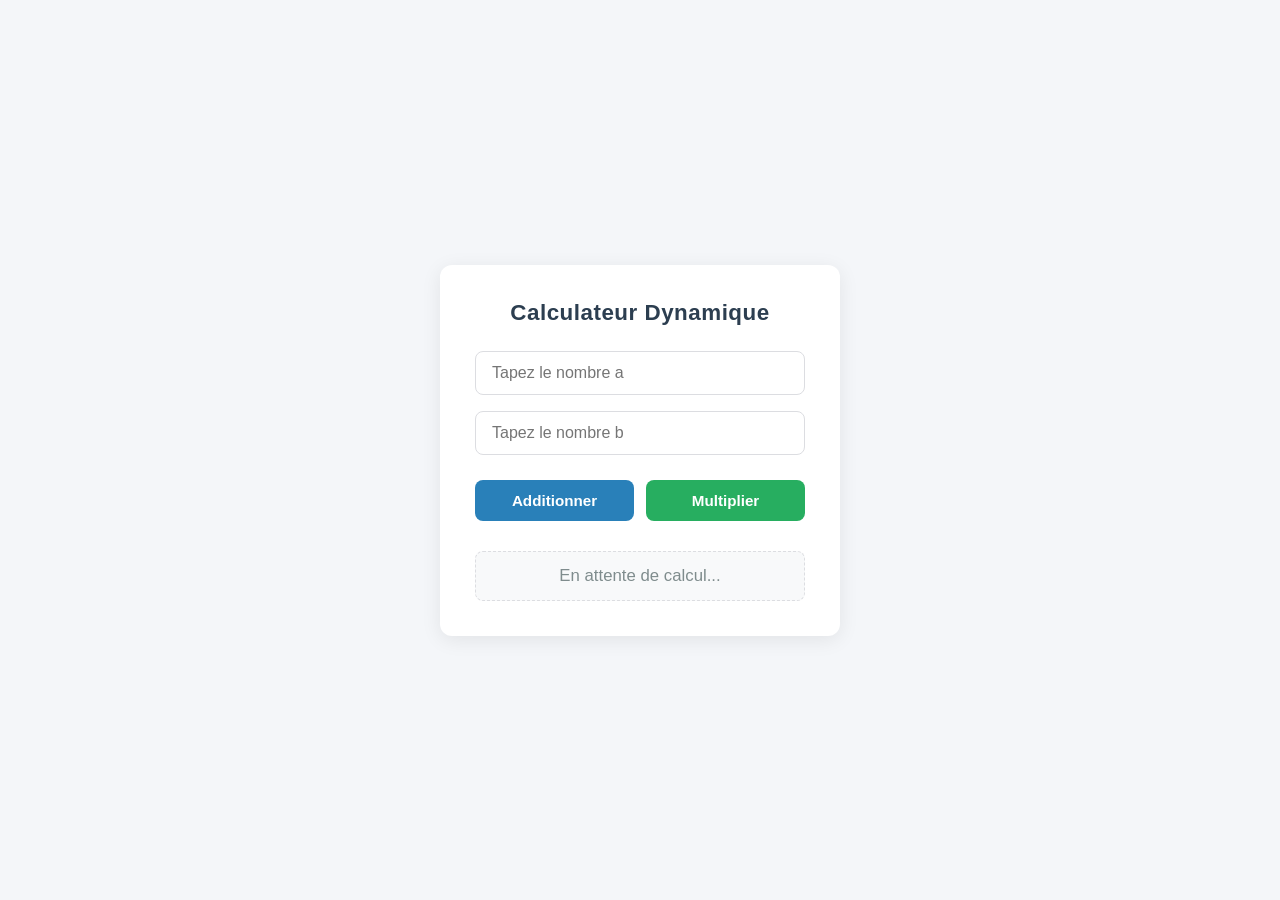
<file: exo1/index.html>
<!doctype html>
<html lang="fr">
  <head>
    <meta charset="UTF-8" />
    <meta name="viewport" content="width=device-width, initial-scale=1.0" />
    <title>Calculatrice Moderne</title>
    <link rel="stylesheet" href="style.css" />
  </head>
  <body>
    <div class="calculator-container">
      <h2 class="calculator-title">Calculateur Dynamique</h2>

      <div class="input-group">
        <input
          type="number"
          id="inputA"
          class="input-field"
          placeholder="Tapez le nombre a"
        />
        <input
          type="number"
          id="inputB"
          class="input-field"
          placeholder="Tapez le nombre b"
        />
      </div>

      <div class="button-group">
        <button onclick="calculate(1)" class="btn btn-add">Additionner</button>
        <button onclick="calculate(2)" class="btn btn-mul">Multiplier</button>
      </div>

      <div id="resultats">En attente de calcul...</div>
    </div>

    <script src="script.js"></script>
  </body>
</html>
</file>
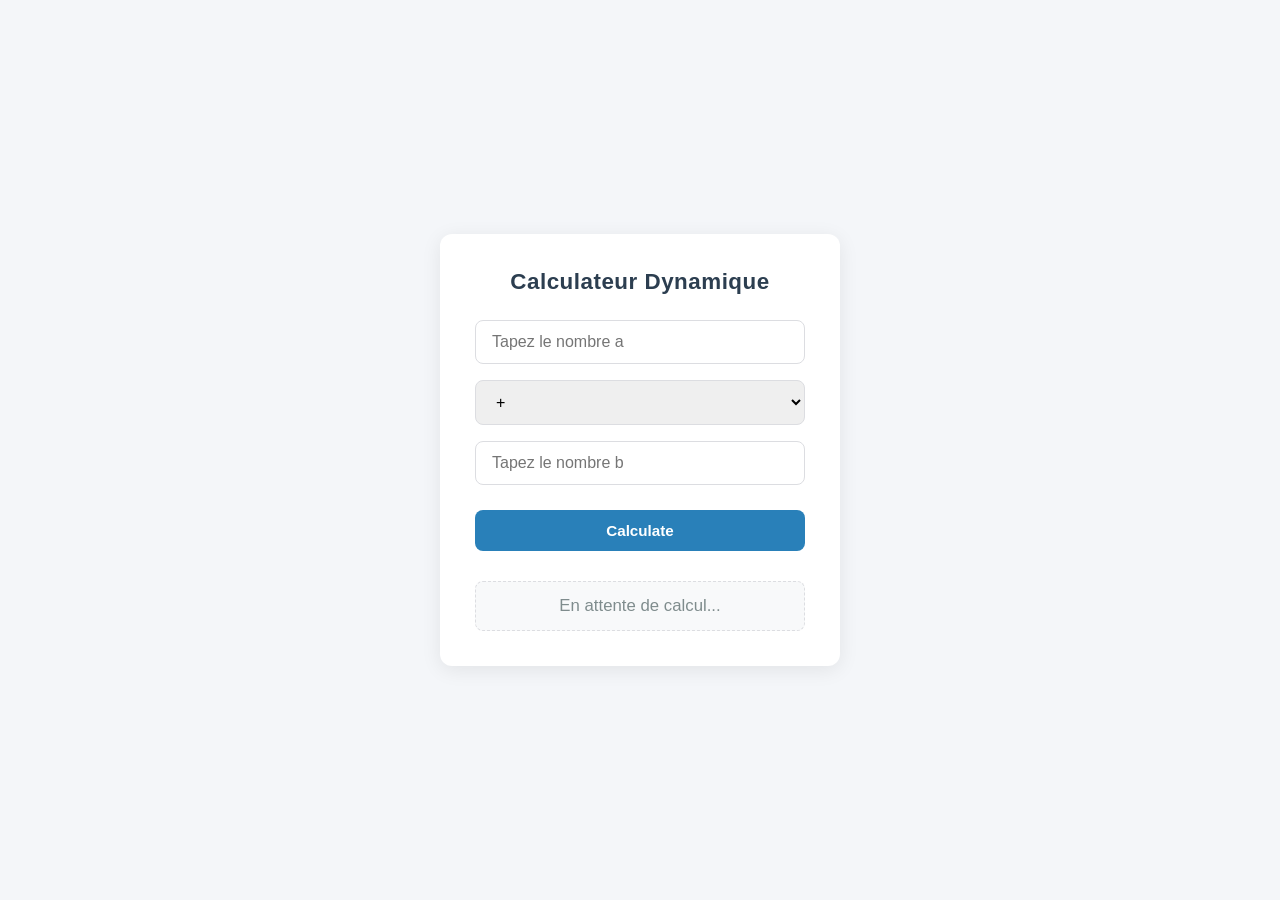
<file: exo2/index.html>
<!DOCTYPE html>
<html lang="fr">
<head>
    <meta charset="UTF-8">
    <meta name="viewport" content="width=device-width, initial-scale=1.0">
    <title>Calculatrice Moderne</title>
    <link rel="stylesheet" href="style.css">
</head>
<body>

    <div class="calculator-container">
        <h2 class="calculator-title">Calculateur Dynamique</h2>

        <div class="input-group">
            <input type="number" id="inputA" class="input-field" placeholder="Tapez le nombre a">
            <select  id="inputOp" class="input-field" placeholder="Tapez le nombre b">
                <option value="1">+</option>
                <option value="2">-</option>
                <option value="3">*</option>
                <option value="4">/</option>
            </select>
        
            <input type="number" id="inputB" class="input-field" placeholder="Tapez le nombre b">
        </div>

        <div class="button-group">
            <button onclick="calculate()" class="btn btn-add">Calculate</button>
        </div>

        <div id="resultats">
            En attente de calcul...
        </div>
    </div>

    <script src="script.js"></script>
</body>
</html>
</file>
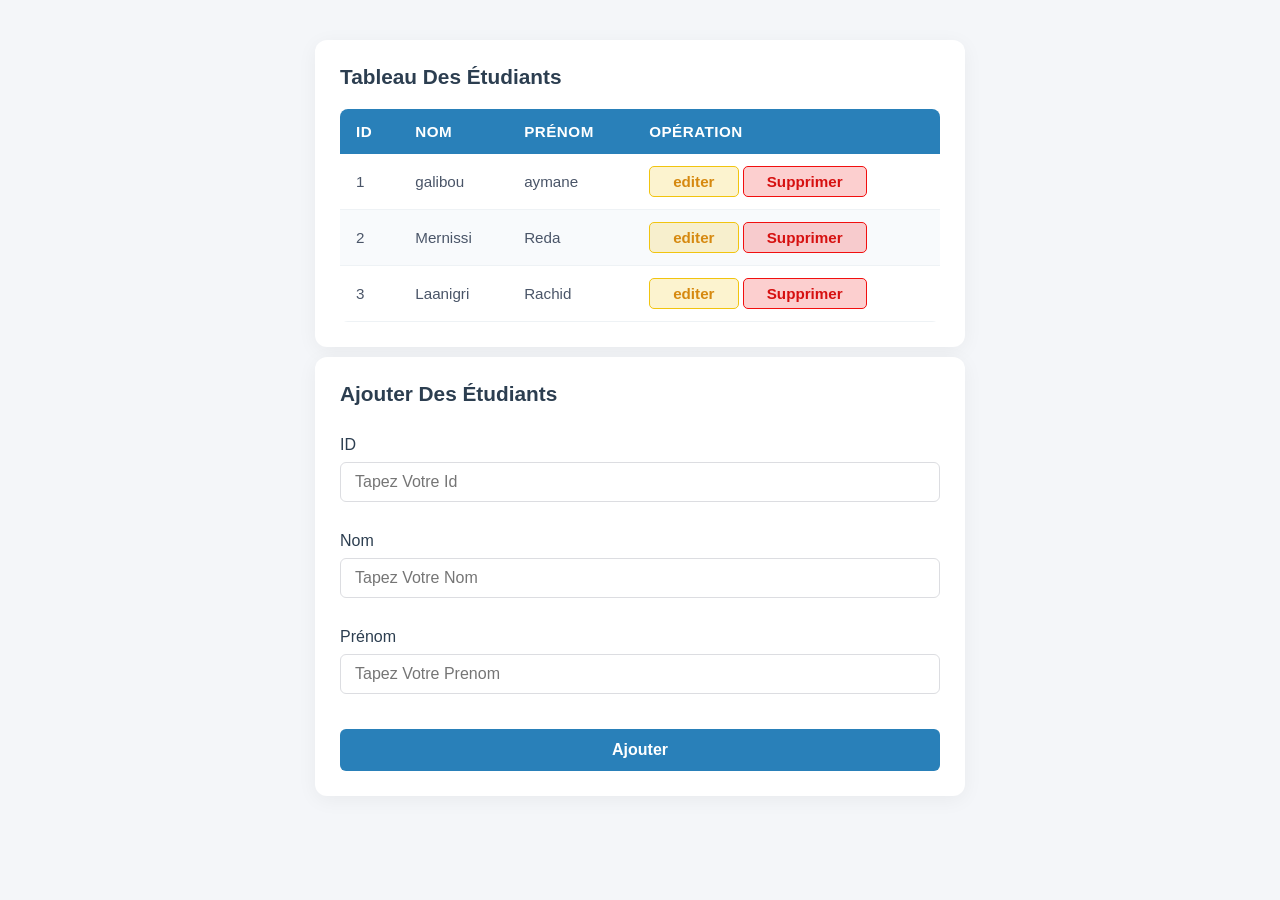
<file: exo3/index.html>
<!doctype html>
<html lang="fr">
  <head>
    <meta charset="UTF-8" />
    <meta name="viewport" content="width=device-width, initial-scale=1.0" />
    <title>Gestion Étudiants</title>
    <link rel="stylesheet" href="style.css" />
  </head>
  <body>
    <div class="table-container">
      <h3 class="table-title">Tableau des étudiants</h3>

      <table class="custom-table">
        <thead>
          <tr>
            <th>ID</th>
            <th>Nom</th>
            <th>Prénom</th>
            <th>Opération</th>
          </tr>
        </thead>
        <tbody id="table-body"></tbody>
      </table>
    </div>

    <div id="editFormContainer" class="form-container hidden">
      <h3 class="table-title" style="color: #d68910">Modifier l'étudiant</h3>
      <div class="form" style="border-color: #f1c40f">
        <div class="input-group">
          <label>ID (Non modifiable)</label>
          <input id="editId" type="text" disabled />
        </div>
        <div class="input-group">
          <label>Nouveau Nom</label>
          <input id="editNom" type="text" />
        </div>
        <div class="input-group">
          <label>Nouveau Prénom</label>
          <input id="editPrenom" type="text" />
        </div>
        <div style="display: flex; gap: 10px; width: 100%">
          <button onclick="sauvegarderModification()" class="btn-submit" style="background-color: #27ae60">
            Sauvegarder
          </button>
        </div>
      </div>
    </div>

    <div class="form-container">
      <h3 class="table-title">Ajouter des étudiants</h3>
      <div class="form">
        <div class="input-group">
          <label for="inputId">ID</label>
          <input id="inputId" placeholder="Tapez Votre Id" type="text" name="id"/>
        </div>

        <div class="input-group">
          <label for="inputNom">Nom</label>
          <input id="inputNom" placeholder="Tapez Votre Nom" type="text" name="nom"/>
        </div>

        <div class="input-group">
          <label for="inputPrenom">Prénom</label>
          <input id="inputPrenom" placeholder="Tapez Votre Prenom" type="text" name="prenom"/>
        </div>
        <button onclick="ajouterEtudiant()" class="btn-submit">Ajouter</button>
      </div>
    </div>

    <script src="script.js"></script>
  </body>
</html>
</file>
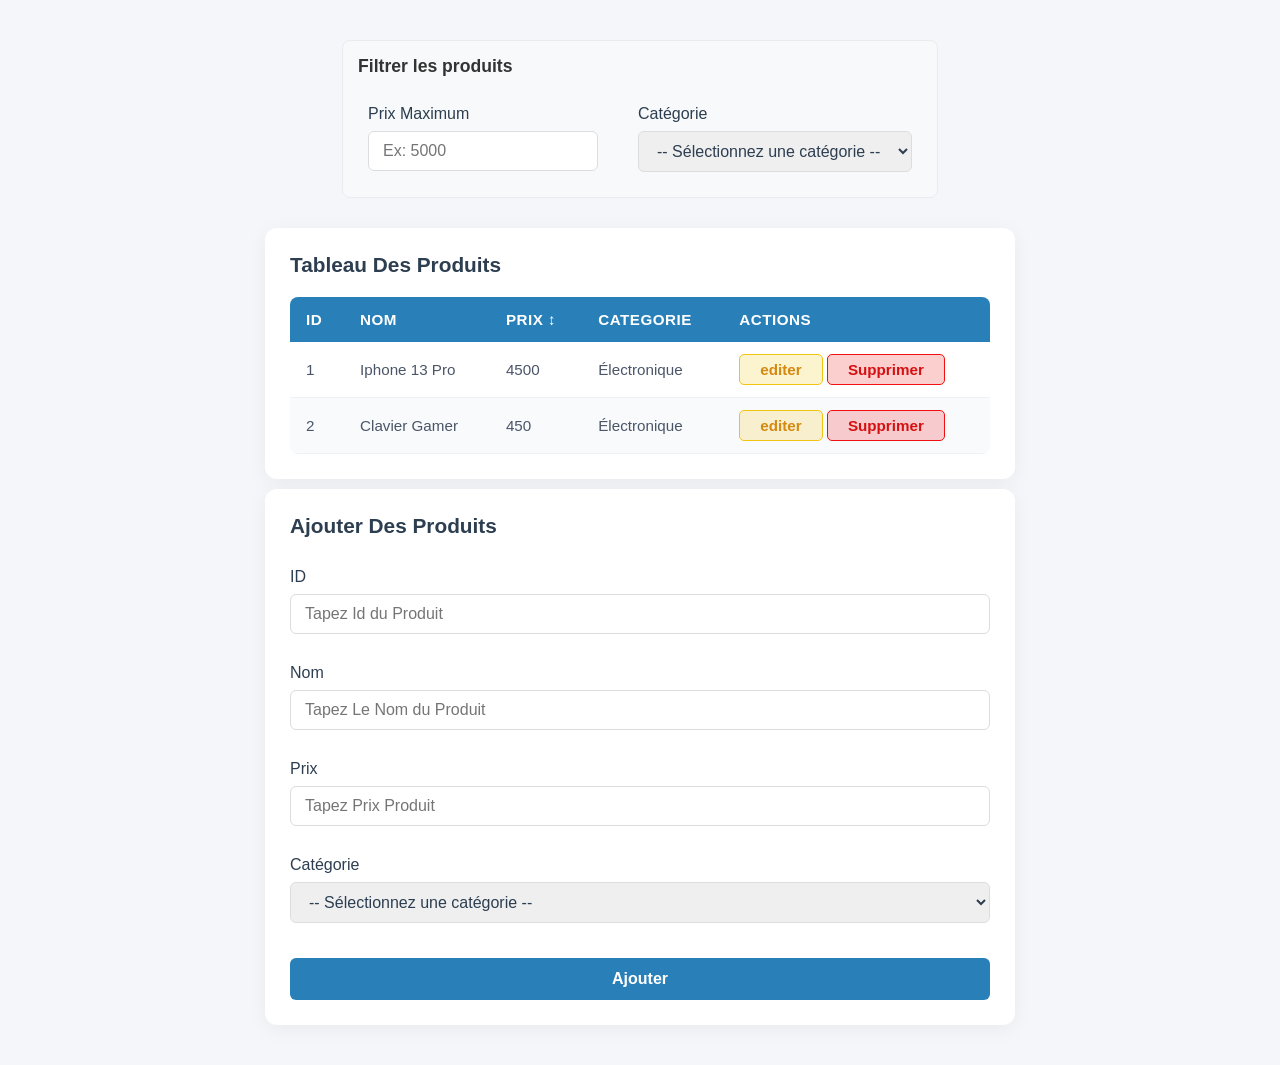
<file: exo4/index.html>
<!doctype html>
<html lang="en">
  <head>
    <meta charset="UTF-8" />
    <meta name="viewport" content="width=device-width, initial-scale=1.0" />
    <title>Document</title>
    <link rel="stylesheet" href="style.css" />
  </head>
  <body>
    <div class="search-container">
      <h3 class="search-title">Filtrer les produits</h3>
      <div class="search-fields">
        <div class="input-group">
          <label>Prix maximum</label>
          <input type="number" id="searchPrix" placeholder="Ex: 5000" oninput="filtrerProduits()"/>
        </div>
        <div class="input-group">
          <label>Catégorie</label>
          <select id="searchCategorie" onchange="filtrerProduits()">
            <option value="">Toutes les catégories</option>
          </select>
        </div>
      </div>
    </div>
    
    <div class="table-container">
      <h3 class="table-title">Tableau des Produits</h3>
      <table class="custom-table">
        <thead>
          <tr>
            <th>ID</th>
            <th>Nom</th>
            <th onclick="trierParPrix()" style="cursor: pointer; user-select: none">
              Prix <span id="iconeTri">↕️</span>
            </th>
            <th>Categorie</th>
            <th>Actions</th>
          </tr>
        </thead>
        <tbody id="table-body"></tbody>
      </table>
    </div>

    <div id="editFormContainer" class="form-container hidden">
      <h3 class="table-title" style="color: #d68910">Modifier Le produit</h3>
      <div class="form" style="border-color: #f1c40f">
        <div class="input-group">
          <label>ID (Non modifiable)</label>
          <input id="editId" type="text" disabled />
        </div>
        <div class="input-group">
          <label>Nouveau Nom</label>
          <input id="editNom" type="text" />
        </div>
        <div class="input-group">
          <label>Nouveau Prix</label>
          <input id="editPrix" type="number" min="0" />
        </div>
        <div class="input-group">
          <label for="editCategorie">Nouveau Catégorie</label>
          <select name="categorie" id="editCategorie"></select>
        </div>
        <div style="display: flex; gap: 10px; width: 100%">
          <button onclick="sauvegarderModification()" class="btn-submit" style="background-color: #27ae60">
            Sauvegarder
          </button>
        </div>
      </div>
    </div>

    <div class="form-container">
      <h3 class="table-title">Ajouter des Produits</h3>
      <div class="form">
        <div class="input-group">
          <label for="inputId">ID</label>
          <input id="inputId" placeholder="Tapez Id du Produit" type="text" name="id"/>
        </div>

        <div class="input-group">
          <label for="inputNom">Nom</label>
          <input id="inputNom" placeholder="Tapez Le Nom du Produit" type="text" name="nom"
          />
        </div>

        <div class="input-group">
          <label for="inputPrix">Prix</label>
          <input min="0" id="inputPrix" placeholder="Tapez Prix Produit" type="number" name="prix"/>
        </div>
        <div class="input-group">
          <label for="inputCategorie">Catégorie</label>
          <select name="categorie" id="inputCategorie"></select>
        </div>

        <button onclick="ajouterProduit()" class="btn-submit">Ajouter</button>
      </div>
    </div>

    <div id="toast" class="toast-notification">Opération réussie !</div>
  </body>
  <script src="script.js"></script>
</html>
</file>
<file: exo1/style.css>
* {
    box-sizing: border-box;
    margin: 0;
    padding: 0;
}

body {
    font-family: 'Segoe UI', Tahoma, Geneva, Verdana, sans-serif;
    background-color: #f4f6f9;
    display: flex;
    justify-content: center;
    align-items: center;
    min-height: 100vh;
    color: #333;
}

/* Conteneur principal de la calculatrice */
.calculator-container {
    background-color: #ffffff;
    width: 100%;
    max-width: 400px;
    padding: 35px;
    border-radius: 12px;
    box-shadow: 0 4px 20px rgba(0, 0, 0, 0.08);
    text-align: center;
}

.calculator-title {
    color: #2c3e50;
    margin-top: 0;
    margin-bottom: 25px;
    font-weight: 600;
    font-size: 1.4rem;
    letter-spacing: 0.5px;
}

/* Zone des champs de saisie (Inputs) */
.input-group {
    display: flex;
    flex-direction: column;
    gap: 16px;
    margin-bottom: 25px;
}

.input-field {
    padding: 12px 16px;
    border: 1px solid #dcdde1;
    border-radius: 8px;
    font-size: 1rem;
    outline: none;
    transition: all 0.2s;
    width: 100%;
}

.input-field:focus {
    border-color: #2980b9;
    box-shadow: 0 0 0 3px rgba(41, 128, 185, 0.1);
}

/* Zone des boutons d'action */
.button-group {
    display: flex;
    gap: 12px;
    margin-bottom: 30px;
}

.btn {
    flex: 1;
    color: white;
    border: none;
    padding: 12px;
    border-radius: 8px;
    font-size: 0.95rem;
    font-weight: 600;
    cursor: pointer;
    transition: background-color 0.2s;
}

.btn-add {
    background-color: #2980b9;
}

.btn-add:hover {
    background-color: #21618c;
}

.btn-mul {
    background-color: #27ae60;
}

.btn-mul:hover {
    background-color: #1e8449;
}

/* Zone d'affichage du résultat */
#resultats {
    min-height: 50px;
    display: flex;
    justify-content: center;
    align-items: center;
    background-color: #f8f9fa;
    border-radius: 8px;
    border: 1px dashed #dcdde1;
    color: #7f8c8d;
    font-size: 1.05rem;
    font-weight: 500;
    transition: all 0.3s;
    padding: 10px;
}
</file>
<file: exo2/style.css>
* {
    box-sizing: border-box;
    margin: 0;
    padding: 0;
}

body {
    font-family: 'Segoe UI', Tahoma, Geneva, Verdana, sans-serif;
    background-color: #f4f6f9;
    display: flex;
    justify-content: center;
    align-items: center;
    min-height: 100vh;
    color: #333;
}

/* Conteneur principal de la calculatrice */
.calculator-container {
    background-color: #ffffff;
    width: 100%;
    max-width: 400px;
    padding: 35px;
    border-radius: 12px;
    box-shadow: 0 4px 20px rgba(0, 0, 0, 0.08);
    text-align: center;
}

.calculator-title {
    color: #2c3e50;
    margin-top: 0;
    margin-bottom: 25px;
    font-weight: 600;
    font-size: 1.4rem;
    letter-spacing: 0.5px;
}

/* Zone des champs de saisie (Inputs) */
.input-group {
    display: flex;
    flex-direction: column;
    gap: 16px;
    margin-bottom: 25px;
}

.input-field {
    padding: 12px 16px;
    border: 1px solid #dcdde1;
    border-radius: 8px;
    font-size: 1rem;
    outline: none;
    transition: all 0.2s;
    width: 100%;
}

.input-field:focus {
    border-color: #2980b9;
    box-shadow: 0 0 0 3px rgba(41, 128, 185, 0.1);
}

/* Zone des boutons d'action */
.button-group {
    display: flex;
    gap: 12px;
    margin-bottom: 30px;
}

.btn {
    flex: 1;
    color: white;
    border: none;
    padding: 12px;
    border-radius: 8px;
    font-size: 0.95rem;
    font-weight: 600;
    cursor: pointer;
    transition: background-color 0.2s;
}

.btn-add {
    background-color: #2980b9;
}

.btn-add:hover {
    background-color: #21618c;
}

.btn-mul {
    background-color: #27ae60;
}

.btn-mul:hover {
    background-color: #1e8449;
}

/* Zone d'affichage du résultat */
#resultats {
    min-height: 50px;
    display: flex;
    justify-content: center;
    align-items: center;
    background-color: #f8f9fa;
    border-radius: 8px;
    border: 1px dashed #dcdde1;
    color: #7f8c8d;
    font-size: 1.05rem;
    font-weight: 500;
    transition: all 0.3s;
    padding: 10px;
}
</file>
<file: exo3/style.css>
/* style.css */

body {
  font-family: "Segoe UI", Tahoma, Geneva, Verdana, sans-serif;
  background-color: #f4f6f9;
  margin: 0;
  padding: 40px;
  display: flex;
  flex-direction: column;
  align-items: center;
  gap: 10px;
}

/* Conteneur pour centrer et donner un effet de carte */
.table-container,
.form-container {
  background-color: #ffffff;
  padding: 25px;
  border-radius: 12px;
  box-shadow: 0 4px 20px rgba(0, 0, 0, 0.05);
  width: 100%;
  max-width: 600px;
}

.table-title {
  color: #2c3e50;
  margin-top: 0;
  margin-bottom: 20px;
  font-size: 1.3rem;
  font-weight: 600;
  text-transform: capitalize;
}

/* Style du Tableau */
.custom-table {
  width: 100%;
  border-collapse: collapse;
  text-align: left;
  overflow: hidden;
  border-radius: 8px;
}

/* Style des En-têtes (Titres) */
.custom-table th {
  background-color: #2980b9;
  color: #ffffff;
  padding: 14px 16px;
  font-weight: 600;
  font-size: 0.95rem;
  text-transform: uppercase;
  letter-spacing: 0.5px;
}

/* Style des Lignes et Cellules */
.custom-table td {
  padding: 12px 16px;
  border-bottom: 1px solid #eef2f5;
  color: #4a5568;
  font-size: 0.95rem;
}

/* Alternance de couleur pour les lignes (Zebra striping) */
.custom-table tbody tr:nth-child(even) {
  background-color: #f8fafc;
}

/* Effet visuel au survol de la souris */
.custom-table tbody tr:hover {
  background-color: #f1f5f9;
  cursor: pointer;
  transition: background-color 0.2s ease;
}

.form {
  display: flex;
  flex-direction: column;
  align-items: center;
  gap: 10px;
  width: 100%;
  box-sizing: border-box;
}
.input-group {
  display: flex;
  flex-direction: column;
  gap: 8px;
  padding: 10px;
  width: 100%;
  text-transform: capitalize;
}

.input-group label {
  color: #2c3e50;
  font-size: 1rem;
  font-weight: 500;
}

.input-group input {
  color: #2c3e50;
  font-size: 1rem;
  padding: 10px 14px;
  border: 1px solid #dcdde1;
  border-radius: 6px;
  outline: none;
  transition: all 0.2s;
}
.input-group input:focus {
  border-color: #2980b9;
  box-shadow: 0 0 0 3px rgba(41, 128, 185, 0.1);
}

.btn-submit {
  width: 100%;
  background-color: #2980b9;
  color: white;
  border: none;
  padding: 12px;
  border-radius: 6px;
  font-size: 1rem;
  font-weight: 600;
  cursor: pointer;
  margin-top: 15px;
  transition: background-color 0.2s;
}

.btnOp {
  padding: 6px 23px;
  border-radius: 5px;
  font-size: 0.95rem;
  font-weight: 600;
  cursor: pointer;
  transition: all 0.2s ease;
}
.update {
  background-color: rgba(241, 196, 15, 0.2);
  border: 1px solid #f1c40f;
  color: #d68910;
}
.delete {
  background-color: rgba(241, 15, 15, 0.2);
  border: 1px solid #f10f0f;
  color: #d61010;
}
.update:hover {
  background-color: #f1c40f;
  color: #ffffff;
  border-color: #f1c40f;
}
.delete:hover {
  background-color: #f10f0f;
  color: #ffffff;
  border-color: #f10f0f;
}

.hidden {
  display: none !important;
}
</file>
<file: exo4/style.css>
body {
  font-family: "Segoe UI", Tahoma, Geneva, Verdana, sans-serif;
  background-color: #f4f6f9;
  margin: 0;
  padding: 40px;
  display: flex;
  flex-direction: column;
  align-items: center;
  gap: 10px;
}

/* Conteneur pour centrer et donner un effet de carte */
.table-container,.form-container {
  background-color: #ffffff;
  padding: 25px;
  border-radius: 12px;
  box-shadow: 0 4px 20px rgba(0, 0, 0, 0.05);
  width: 100%;
  max-width: 700px;
}

.table-title {
  color: #2c3e50;
  margin-top: 0;
  margin-bottom: 20px;
  font-size: 1.3rem;
  font-weight: 600;
  text-transform: capitalize;
}

/* Style du Tableau */
.custom-table {
  width: 100%;
  border-collapse: collapse;
  text-align: left;
  border-radius: 8px;
  overflow: hidden;
}

/* Style des En-têtes (Titres) */
.custom-table th {
  background-color: #2980b9;
  color: #ffffff;
  padding: 14px 16px;
  font-weight: 600;
  font-size: 0.95rem;
  text-transform: uppercase;
  letter-spacing: 0.5px;
}

/* Style des Lignes et Cellules */
.custom-table td {
  padding: 12px 16px;
  border-bottom: 1px solid #eef2f5;
  color: #4a5568;
  font-size: 0.95rem;
}

/* Alternance de couleur pour les lignes (Zebra striping) */
.custom-table tbody tr:nth-child(even) {
  background-color: #f8fafc;
}

/* Effet visuel au survol de la souris */
.custom-table tbody tr:hover {
  background-color: #f1f5f9;
  cursor: pointer;
  transition: background-color 0.2s ease;
}

.btnOp {
    padding: 6px 20px; 
    border-radius: 5px;
    font-size: 0.95rem;
    font-weight: 600;
    cursor: pointer;
    transition: all 0.2s ease;
}
.update{
    background-color: rgba(241, 196, 15, 0.2); 
    border: 1px solid #f1c40f; 
    color: #d68910;
}
.delete{
    background-color: rgba(241, 15, 15, 0.2); 
    border: 1px solid #f10f0f; 
    color: #d61010;
}
.update:hover {
    background-color: #f1c40f; 
    color: #ffffff; 
    border-color: #f1c40f;
}
.delete:hover {
    background-color: #f10f0f; 
    color: #ffffff; 
    border-color: #f10f0f;
}

.form {
  display: flex;
  flex-direction: column;
  align-items: center;
  gap: 10px;
  width: 100%;
    box-sizing: border-box;
}
.input-group {
  display: flex;
  flex-direction: column;
  gap: 8px;
  padding: 10px;
  width: 100%;
  text-transform: capitalize;
}

.input-group label{
    color: #2c3e50;
    font-size: 1rem;
    font-weight: 500;
}

.input-group input,select{
    color: #2c3e50;
    font-size: 1rem;
    padding: 10px 14px;
    border: 1px solid #dcdde1;
    border-radius: 6px;
    outline: none;
    transition: all 0.2s;
}
.input-group input:focus,select:focus {
    border-color: #2980b9;
    box-shadow: 0 0 0 3px rgba(41, 128, 185, 0.1);
}

.btn-submit {
    width: 100%;
    background-color: #2980b9;
    color: white;
    border: none;
    padding: 12px;
    border-radius: 6px;
    font-size: 1rem;
    font-weight: 600;
    cursor: pointer;
    margin-top: 15px;
    transition: background-color 0.2s;
}
.hidden{
  display: none !important;
}

.toast-notification {
    position: fixed;
    bottom: 20px; /* Aligné en bas */
    right: 20px;  /* Aligné à droite */
    background-color: #2ecc71; /* Vert succès */
    color: white;
    padding: 12px 25px;
    border-radius: 5px;
    font-weight: 600;
    box-shadow: 0 4px 12px rgba(0, 0, 0, 0.15);
    z-index: 1000;
    
    /* Gestion de l'apparition en fondu */
    opacity: 0;
    pointer-events: none;
    transition: opacity 0.4s ease, transform 0.4s ease;
    transform: translateY(20px); 
  }


.toast-notification.show {
    opacity: 1;
    pointer-events: auto;
    transform: translateY(0);
}

.search-container {
    background-color: #f8f9fa;
    border: 1px solid #e9ecef;
    padding: 15px;
    border-radius: 8px;
    margin-bottom: 20px;
}
.search-title {
    margin-top: 0;
    color: #333;
    font-size: 1.1rem;
}
.search-fields {
    display: flex;
    gap: 20px;
}
</file>
